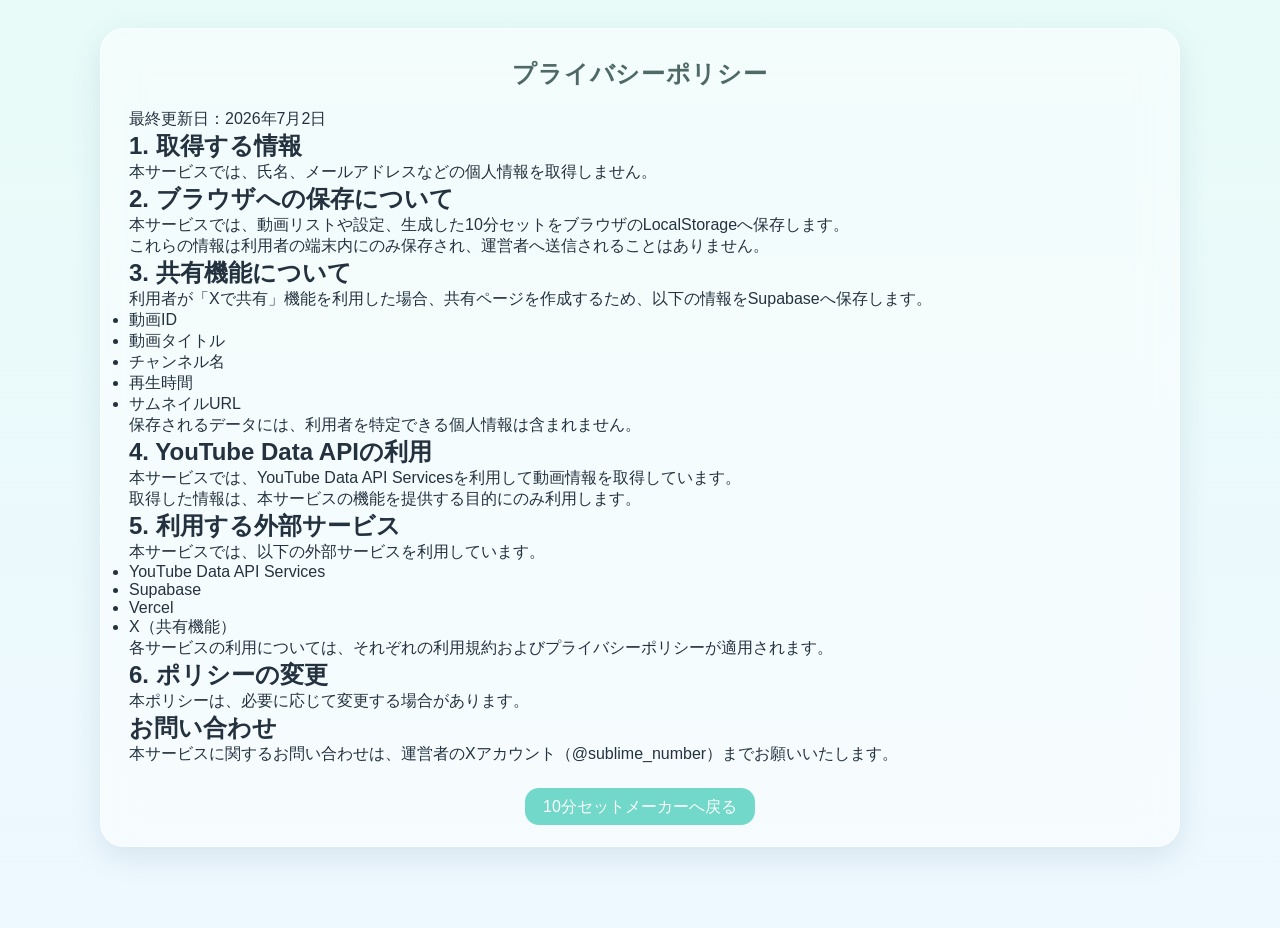
<file: privacy.html>
<!DOCTYPE html>
<html lang="ja">
<head>
  <meta charset="UTF-8">
  <meta name="viewport" content="width=device-width, initial-scale=1.0, viewport-fit=cover">
  <title>プライバシーポリシー | 10分セットメーカー</title>

  <link rel="stylesheet" href="css/variables.css">
  <link rel="stylesheet" href="css/animation.css">
  <link rel="stylesheet" href="css/style.css">
</head>

<body>
  <main class="container">
    <section class="glass-card">
      <h1 class="section-title">プライバシーポリシー</h1>

      <p>最終更新日：2026年7月2日</p>

      <h2>1. 取得する情報</h2>
      <p>本サービスでは、氏名、メールアドレスなどの個人情報を取得しません。</p>

      <h2>2. ブラウザへの保存について</h2>
      <p>本サービスでは、動画リストや設定、生成した10分セットをブラウザのLocalStorageへ保存します。</p>
      <p>これらの情報は利用者の端末内にのみ保存され、運営者へ送信されることはありません。</p>

      <h2>3. 共有機能について</h2>
      <p>利用者が「Xで共有」機能を利用した場合、共有ページを作成するため、以下の情報をSupabaseへ保存します。</p>

      <ul>
        <li>動画ID</li>
        <li>動画タイトル</li>
        <li>チャンネル名</li>
        <li>再生時間</li>
        <li>サムネイルURL</li>
      </ul>

      <p>保存されるデータには、利用者を特定できる個人情報は含まれません。</p>

      <h2>4. YouTube Data APIの利用</h2>
      <p>本サービスでは、YouTube Data API Servicesを利用して動画情報を取得しています。</p>
      <p>取得した情報は、本サービスの機能を提供する目的にのみ利用します。</p>

      <h2>5. 利用する外部サービス</h2>
      <p>本サービスでは、以下の外部サービスを利用しています。</p>

      <ul>
        <li>YouTube Data API Services</li>
        <li>Supabase</li>
        <li>Vercel</li>
        <li>X（共有機能）</li>
      </ul>

      <p>各サービスの利用については、それぞれの利用規約およびプライバシーポリシーが適用されます。</p>

      <h2>6. ポリシーの変更</h2>
      <p>本ポリシーは、必要に応じて変更する場合があります。</p>

      <h2>お問い合わせ</h2>
      <p>本サービスに関するお問い合わせは、運営者のXアカウント（@sublime_number）までお願いいたします。</p>

      <p style="margin-top: 32px; text-align: center;">
        <a href="index.html" class="result-link">10分セットメーカーへ戻る</a>
      </p>
    </section>
  </main>
</body>
</html>
</file>
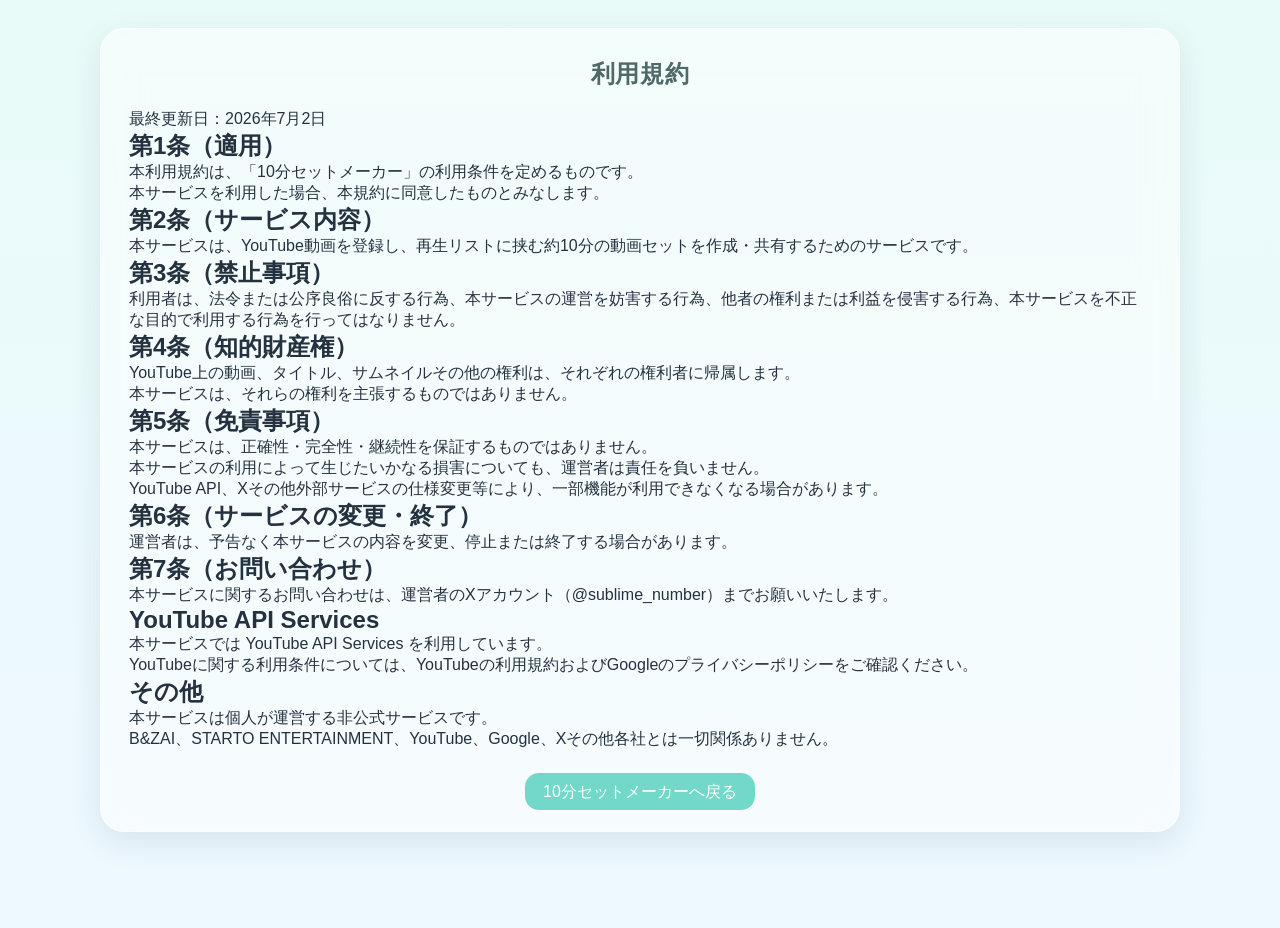
<file: terms.html>
<!DOCTYPE html>
<html lang="ja">
<head>
  <meta charset="UTF-8">
  <meta name="viewport" content="width=device-width, initial-scale=1.0, viewport-fit=cover">
  <title>利用規約 | 10分セットメーカー</title>

  <link rel="stylesheet" href="css/variables.css">
  <link rel="stylesheet" href="css/animation.css">
  <link rel="stylesheet" href="css/style.css">
</head>

<body>
  <main class="container">
    <section class="glass-card">
      <h1 class="section-title">利用規約</h1>

      <p>最終更新日：2026年7月2日</p>

      <h2>第1条（適用）</h2>
      <p>本利用規約は、「10分セットメーカー」の利用条件を定めるものです。</p>
      <p>本サービスを利用した場合、本規約に同意したものとみなします。</p>

      <h2>第2条（サービス内容）</h2>
      <p>本サービスは、YouTube動画を登録し、再生リストに挟む約10分の動画セットを作成・共有するためのサービスです。</p>

      <h2>第3条（禁止事項）</h2>
      <p>利用者は、法令または公序良俗に反する行為、本サービスの運営を妨害する行為、他者の権利または利益を侵害する行為、本サービスを不正な目的で利用する行為を行ってはなりません。</p>

      <h2>第4条（知的財産権）</h2>
      <p>YouTube上の動画、タイトル、サムネイルその他の権利は、それぞれの権利者に帰属します。</p>
      <p>本サービスは、それらの権利を主張するものではありません。</p>

      <h2>第5条（免責事項）</h2>
      <p>本サービスは、正確性・完全性・継続性を保証するものではありません。</p>
      <p>本サービスの利用によって生じたいかなる損害についても、運営者は責任を負いません。</p>
      <p>YouTube API、Xその他外部サービスの仕様変更等により、一部機能が利用できなくなる場合があります。</p>

      <h2>第6条（サービスの変更・終了）</h2>
      <p>運営者は、予告なく本サービスの内容を変更、停止または終了する場合があります。</p>

      <h2>第7条（お問い合わせ）</h2>
      <p>本サービスに関するお問い合わせは、運営者のXアカウント（@sublime_number）までお願いいたします。</p>

      <h2>YouTube API Services</h2>
      <p>本サービスでは YouTube API Services を利用しています。</p>
      <p>YouTubeに関する利用条件については、YouTubeの利用規約およびGoogleのプライバシーポリシーをご確認ください。</p>

      <h2>その他</h2>
      <p>本サービスは個人が運営する非公式サービスです。</p>
      <p>B&amp;ZAI、STARTO ENTERTAINMENT、YouTube、Google、Xその他各社とは一切関係ありません。</p>

      <p style="margin-top: 32px; text-align: center;">
        <a href="index.html" class="result-link">10分セットメーカーへ戻る</a>
      </p>
    </section>
  </main>
</body>
</html>
</file>
<file: css/variables.css>
:root {

    /* =========
       Color
    ========= */

    --primary: #72d8c9;
    --primary-dark: #56c7b6;

    --secondary: #9fd8ff;

    --background-top: #e8fbf8;
    --background-bottom: #eef8ff;

    --white: #ffffff;

    --text: #24323f;
    --sub-text: #607284;

    --border: rgba(255,255,255,.45);

    --glass: rgba(255,255,255,.48);

    --glass-hover: rgba(255,255,255,.65);

    --shadow:
        0 10px 30px rgba(53,91,115,.12);

    --shadow-hover:
        0 18px 45px rgba(53,91,115,.18);

    --danger: #ff7676;

    --success: #6dd6a5;

    /* =========
       Radius
    ========= */

    --radius-large: 28px;

    --radius-card: 24px;

    --radius-button: 18px;

    --radius-small: 12px;

    /* =========
       Space
    ========= */

    --space-xs: 6px;

    --space-s: 12px;

    --space-m: 20px;

    --space-l: 32px;

    --space-xl: 48px;

    /* =========
       Font
    ========= */

    --font-main:
        "Inter",
        "Hiragino Sans",
        "Yu Gothic",
        sans-serif;

    --title-size: 2rem;

    --h2-size: 1.35rem;

    --body-size: 1rem;

    --small-size: .9rem;

    /* =========
       Transition
    ========= */

    --transition:
        .25s ease;

}
</file>
<file: css/animation.css>
/* =====================================
   Fade
===================================== */

@keyframes fadeIn {

    from {

        opacity: 0;

    }

    to {

        opacity: 1;

    }

}

@keyframes fadeOut {

    from {

        opacity: 1;

    }

    to {

        opacity: 0;

    }

}


/* =====================================
   Result Card
===================================== */

@keyframes resultAppear {

    from {

        opacity: 0;

        transform:
            translateY(20px);

    }

    to {

        opacity: 1;

        transform:
            translateY(0);

    }

}

.result-card {

    animation:
        resultAppear
        .45s
        ease;

}


/* =====================================
   Loading Ring
===================================== */

@keyframes rotateLoader {

    from {

        transform:
            rotate(0deg);

    }

    to {

        transform:
            rotate(360deg);

    }

}

.loader {

    width: 60px;

    height: 60px;

    border-radius: 50%;

    border: 5px solid rgba(255,255,255,.45);

    border-top-color: var(--primary);

    animation:

        rotateLoader

        .8s

        linear

        infinite;

}


/* =====================================
   Loading Overlay
===================================== */

.loading-overlay {

    position: fixed;

    inset: 0;

    display: flex;

    align-items: center;

    justify-content: center;

    backdrop-filter: blur(12px);

    background:

        rgba(235,248,250,.45);

    z-index: 9999;

    transition:

        opacity

        .25s;

}

.loading-overlay.hidden {

    display: none;

}


.loading-card {

    width: 240px;

    padding: 30px;

    text-align: center;

    border-radius: var(--radius-card);

    background: var(--glass);

    border:

        1px solid

        rgba(255,255,255,.6);

    box-shadow:

        var(--shadow);

    backdrop-filter:

        blur(18px);

}

.loading-card p {

    margin-top: 20px;

    color: var(--text);

}


/* =====================================
   Button
===================================== */

button {

    transition:

        background var(--transition),

        transform .08s,

        box-shadow var(--transition);

}

button:active {

    transform:

        scale(.97);

}


/* =====================================
   Hover
===================================== */

.glass-card {

    transition:

        transform var(--transition),

        box-shadow var(--transition);

}

.glass-card:hover {

    transform:

        translateY(-2px);

    box-shadow:

        var(--shadow-hover);

}


/* =====================================
   Search Result
===================================== */

.search-item {

    animation:

        fadeIn

        .2s;

}


/* =====================================
   Candidate
===================================== */

.candidate-item {

    animation:

        fadeIn

        .25s;

}
</file>
<file: css/style.css>
* {
    margin: 0;
    padding: 0;
    box-sizing: border-box;
}

html {
    scroll-behavior: smooth;
}

body {
    font-family:
        "Hiragino Maru Gothic ProN",
        "Yu Gothic",
        "Hiragino Sans",
        sans-serif;
    background: linear-gradient(
        180deg,
        var(--background-top),
        var(--background-bottom)
    );
    color: var(--text);
    min-height: 100vh;
}

.container {
    width: min(1100px, 92%);
    margin: auto;
    padding-bottom: 80px;
}

.hero {
    padding: 60px 20px 40px;
}

.hero-inner {
    max-width: 900px;
    margin: auto;
    text-align: center;
    background: linear-gradient(
        135deg,
        rgba(255,255,255,.55),
        rgba(255,255,255,.25)
    );
    backdrop-filter: blur(20px);
    border: 1px solid rgba(255,255,255,.55);
    border-radius: 32px;
    padding: 50px 40px;
    box-shadow: var(--shadow);
}

.hero h1 {
    font-size: clamp(2rem, 5vw, 3.2rem);
    margin-bottom: 18px;
    font-weight: 700;
    letter-spacing: .04em;
    color: #4f6966;
}

.hero p {
    font-size: 1.1rem;
    color: var(--sub-text);
    line-height: 1.8;
}

.glass-card {
    margin-top: 28px;
    background: var(--glass);
    backdrop-filter: blur(18px);
    border: 1px solid rgba(255,255,255,.5);
    border-radius: var(--radius-card);
    box-shadow: var(--shadow);
    padding: 24px;
}

.section-header {
    display: flex;
    flex-direction: column;
    align-items: center;
    justify-content: center;
    gap: 16px;
    margin-bottom: 22px;
}

.section-title {
    width: 100%;
    text-align: center;
    font-size: 1.5rem;
    font-weight: 700;
    letter-spacing: .03em;
    color: #4f6966;
    margin-bottom: 18px;
    line-height: 1.4;
}

.section-header .section-title {
    margin-bottom: 0;
}

.tab-buttons {
    display: flex;
    gap: 12px;
    margin: 20px 0;
}

.tab-button {
    flex: 1;
    border: none;
    border-radius: 14px;
    padding: 14px;
    background: rgba(255,255,255,.4);
    cursor: pointer;
    color: var(--text);
}

.tab-button.active {
    background: var(--primary);
    color: white;
}

.search-row,
.url-row {
    display: flex;
    gap: 12px;
}

.search-row input,
.url-row input {
    flex: 1;
    border: none;
    outline: none;
    background: rgba(255,255,255,.55);
    border-radius: 16px;
    padding: 16px;
    font-size: 1rem;
    color: var(--text);
}

.search-row input:focus,
.url-row input:focus {
    box-shadow: 0 0 0 3px rgba(114,216,201,.35);
}

.search-row button,
.url-row button,
.candidate-buttons button {
    border: none;
    border-radius: 16px;
    padding: 0 22px;
    background: var(--primary);
    color: white;
    cursor: pointer;
    font-size: 1rem;
}

.search-row button:hover,
.url-row button:hover,
.candidate-buttons button:hover {
    background: var(--primary-dark);
}

#searchResults {
    margin-top: 24px;
    display: flex;
    flex-direction: column;
    gap: 18px;
}

.search-add-selected {
    width: 100%;
    min-height: 48px;
    border: none;
    border-radius: 16px;
    background: var(--primary);
    color: white;
    font-size: 1rem;
    cursor: pointer;
}

.search-add-selected:hover {
    background: var(--primary-dark);
}

.search-item {
    display: flex;
    gap: 12px;
    align-items: center;
    padding: 16px;
    border-radius: 20px;
    background: rgba(255,255,255,.42);
    backdrop-filter: blur(16px);
    border: 1px solid rgba(255,255,255,.55);
}

.search-select {
    width: 22px;
    height: 22px;
    cursor: pointer;
    flex-shrink: 0;
}

.search-thumbnail {
    width: 34%;
    aspect-ratio: 16 / 9;
    flex-shrink: 0;
}

.search-thumbnail img {
    width: 100%;
    height: 100%;
    object-fit: cover;
    border-radius: 16px;
}

.search-content {
    flex: 1;
    display: flex;
    flex-direction: column;
    min-width: 0;
}

.search-title {
    font-size: 1rem;
    font-weight: 600;
    line-height: 1.45;
    display: -webkit-box;
    -webkit-line-clamp: 2;
    -webkit-box-orient: vertical;
    overflow: hidden;
}

#candidateList {
    display: flex;
    flex-direction: column;
    gap: 18px;
}

.candidate-item {
    display: flex;
    gap: 16px;
    padding: 16px;
    border-radius: 20px;
    background: rgba(255,255,255,.42);
    backdrop-filter: blur(16px);
    border: 1px solid rgba(255,255,255,.55);
}

.candidate-thumbnail {
    width: 34%;
    aspect-ratio: 16 / 9;
    flex-shrink: 0;
}

.candidate-thumbnail img {
    width: 100%;
    height: 100%;
    object-fit: cover;
    border-radius: 16px;
}

.candidate-content {
    flex: 1;
    display: flex;
    flex-direction: column;
    min-width: 0;
}

.candidate-title {
    font-size: 1rem;
    font-weight: 600;
    line-height: 1.45;
    display: -webkit-box;
    -webkit-line-clamp: 2;
    -webkit-box-orient: vertical;
    overflow: hidden;
}

.candidate-bottom {
    margin-top: auto;
    display: flex;
    justify-content: space-between;
    align-items: center;
}

.candidate-check {
    width: 22px;
    height: 22px;
    cursor: pointer;
}

.delete-button {
    border: none;
    background: none;
    color: var(--danger);
    font-size: 1.5rem;
    cursor: pointer;
    padding: 6px;
}

.search-meta,
.candidate-meta,
.result-meta {
    display: flex;
    justify-content: space-between;
    align-items: center;
    gap: 8px;
    margin-top: 6px;
    color: var(--sub-text);
    font-size: 0.88rem;
}

.search-channel,
.candidate-channel,
.result-channel {
    overflow: hidden;
    white-space: nowrap;
    text-overflow: ellipsis;
}

.search-duration,
.candidate-duration,
.result-duration {
    flex-shrink: 0;
}

.generate-area {
    display: flex;
    justify-content: center;
    margin: 36px 0;
}

.generate-button {
    border: none;
    background: linear-gradient(
        135deg,
        var(--primary),
        var(--secondary)
    );
    color: white;
    padding: 20px 44px;
    border-radius: 999px;
    font-size: 1.1rem;
    cursor: pointer;
    box-shadow: var(--shadow);
}

#resultList {
    display: flex;
    flex-direction: column;
    gap: 28px;
}

.result-card {
    background: rgba(255,255,255,.46);
    border: 1px solid rgba(255,255,255,.55);
    border-radius: 24px;
    backdrop-filter: blur(18px);
    box-shadow: var(--shadow);
    overflow: hidden;
}

.result-header {
    display: flex;
    justify-content: center;
    align-items: center;
    padding: 20px 22px;
    border-bottom: 1px solid rgba(255,255,255,.45);
}

.result-time {
    font-size: 1.2rem;
    font-weight: 700;
    color: #4f6966;
}

.result-video-list {
    display: flex;
    flex-direction: column;
}

.result-video {
    display: flex;
    gap: 16px;
    padding: 18px 20px;
}

.result-video + .result-video {
    border-top: 1px solid rgba(255,255,255,.35);
}

.result-thumbnail {
    width: 34%;
    aspect-ratio: 16 / 9;
    flex-shrink: 0;
}

.result-thumbnail img {
    width: 100%;
    height: 100%;
    object-fit: cover;
    border-radius: 16px;
}

.result-content {
    flex: 1;
    display: flex;
    flex-direction: column;
    min-width: 0;
}

.result-title {
    font-size: 1rem;
    font-weight: 600;
    line-height: 1.45;
    display: -webkit-box;
    -webkit-line-clamp: 2;
    -webkit-box-orient: vertical;
    overflow: hidden;
}

.result-link {
    margin-top: auto;
    align-self: flex-start;
    text-decoration: none;
    color: white;
    background: var(--primary);
    border-radius: 14px;
    padding: 10px 18px;
    transition: var(--transition);
}

.result-link:hover {
    background: var(--primary-dark);
}

.result-footer {
    padding: 20px;
    border-top: 1px solid rgba(255,255,255,.35);
    display: flex;
    justify-content: center;
}

.share-button {
    border: none;
    cursor: pointer;
    background: #111;
    color: white;
    padding: 14px 22px;
    border-radius: 16px;
    font-size: .95rem;
}

.share-button:hover {
    opacity: .9;
}

.empty {
    padding: 50px 20px;
    text-align: center;
    color: var(--sub-text);
}

.hidden {
    display: none !important;
}

footer {
    display: none;
}

@media (max-width: 700px) {
    .container {
        width: 100%;
        padding: 0 12px 56px;
    }

    .hero {
        padding: 20px 12px 18px;
    }

    .hero-inner {
        padding: 26px 18px;
        border-radius: 24px;
    }

    .hero h1 {
        font-size: 1.65rem;
        margin-bottom: 10px;
    }

    .hero p {
        font-size: 0.92rem;
        line-height: 1.6;
    }

    .glass-card {
        margin-top: 16px;
        padding: 16px;
        border-radius: 20px;
    }

    .section-title {
        font-size: 1.25rem;
    }

    .section-header {
        gap: 14px;
    }

    .candidate-buttons {
        width: 100%;
        display: flex;
        gap: 10px;
    }

    .candidate-buttons button {
        flex: 1;
    }

    .tab-buttons {
        gap: 8px;
    }

    .tab-button,
    .search-row button,
    .url-row button,
    .candidate-buttons button {
        min-height: 46px;
        font-size: 0.95rem;
    }

    .search-row,
    .url-row {
        flex-direction: column;
    }

    .search-row input,
    .url-row input {
        min-height: 48px;
        font-size: 16px;
    }

    .search-row button,
    .url-row button {
        width: 100%;
        height: 48px;
    }

    .search-item,
    .candidate-item,
    .result-video {
        gap: 10px;
        padding: 12px;
        border-radius: 18px;
    }

    .search-select {
        width: 24px;
        height: 24px;
    }

    .search-thumbnail,
    .candidate-thumbnail,
    .result-thumbnail {
        width: 32%;
        height: 58px;
        flex-shrink: 0;
        aspect-ratio: auto;
    }

    .search-thumbnail img,
    .candidate-thumbnail img,
    .result-thumbnail img {
        width: 100%;
        height: 100%;
        object-fit: cover;
        border-radius: 12px;
    }

    .search-title,
    .candidate-title,
    .result-title {
        font-size: 0.88rem;
        line-height: 1.3;
        margin-bottom: 0;
        -webkit-line-clamp: 2;
    }

    .search-meta,
    .candidate-meta,
    .result-meta {
        font-size: 0.78rem;
        margin-top: 5px;
    }

    .candidate-bottom {
        margin-top: 8px;
    }

    .candidate-check {
        width: 26px;
        height: 26px;
    }

    .delete-button {
        font-size: 1.35rem;
        padding: 2px 8px;
    }

    .generate-area {
        position: sticky;
        bottom: 0;
        z-index: 20;
        margin: 20px -12px 24px;
        padding: 12px;
        background: rgba(232, 251, 248, 0.75);
        backdrop-filter: blur(12px);
    }

    .generate-button {
        width: 100%;
        padding: 16px 20px;
        font-size: 1rem;
    }

    .result-header {
        padding: 16px;
    }

    .result-time {
        font-size: 1.05rem;
    }

    .result-link {
        margin-top: 8px;
        padding: 8px 12px;
        font-size: 0.82rem;
        border-radius: 12px;
    }

    .result-footer {
        padding: 14px;
    }

    .share-button {
        width: 100%;
        min-height: 46px;
    }

    .empty {
        padding: 34px 16px;
        font-size: 0.92rem;
    }
}

@media (min-width: 701px) {
    .container {
        padding-left: 10px;
        padding-right: 10px;
    }

    .glass-card {
        padding: 28px;
    }
}

::-webkit-scrollbar {
    width: 10px;
}

::-webkit-scrollbar-track {
    background: transparent;
}

::-webkit-scrollbar-thumb {
    background: rgba(120,180,180,.35);
    border-radius: 999px;
}

::-webkit-scrollbar-thumb:hover {
    background: rgba(120,180,180,.55);
}

.footer-links{
    text-align:center;
    margin:40px 0;
    font-size:.9rem;
    color:var(--sub-text);
}

.footer-links a{
    color:var(--sub-text);
    text-decoration:none;
}

.footer-links a:hover{
    text-decoration:underline;
}
</file>
